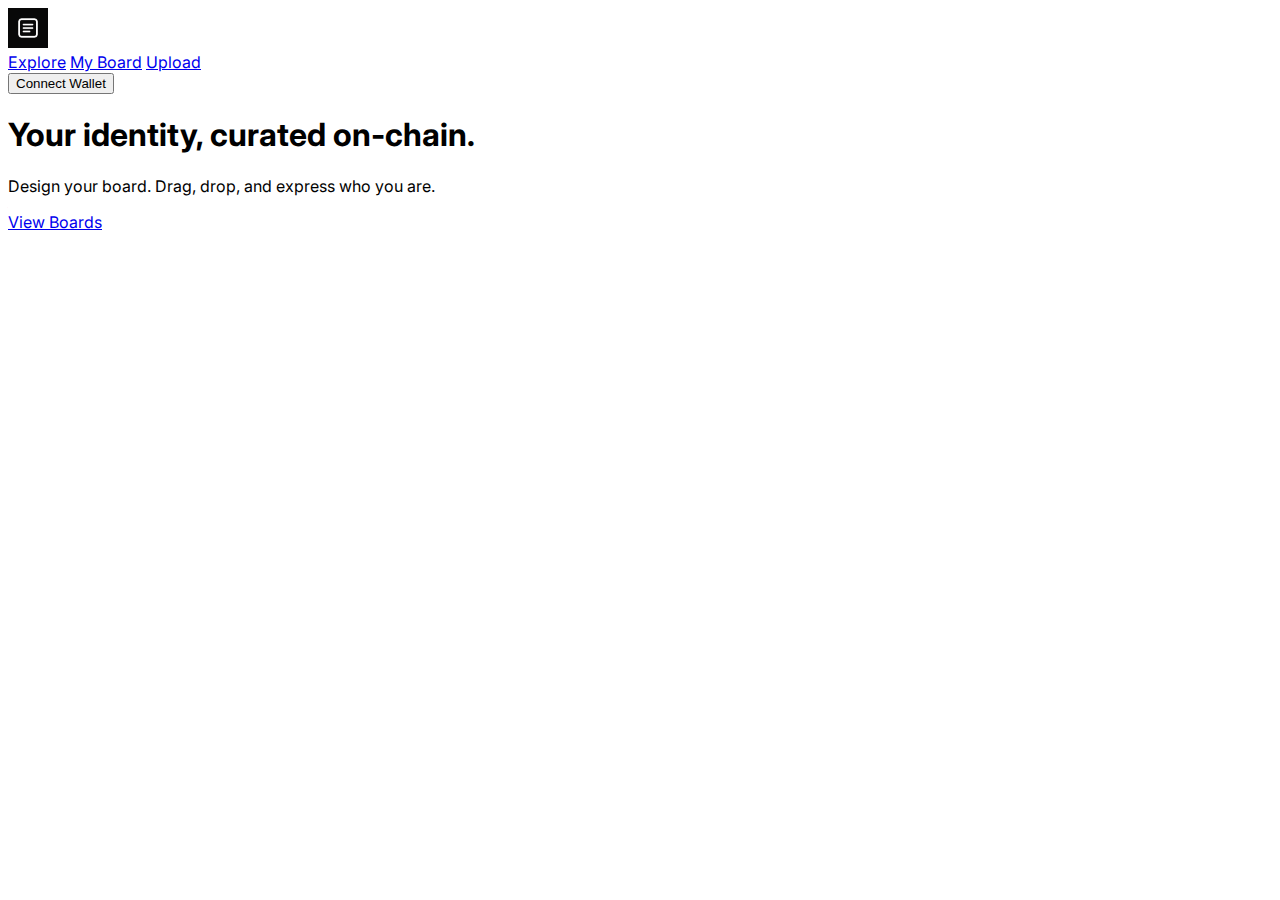
<file: index.html>
<!DOCTYPE html>
<html lang="en">
<head>
  <meta charset="UTF-8" />
  <meta name="viewport" content="width=device-width, initial-scale=1.0"/>
  <title>ChainFrame</title>
  <link href="https://fonts.googleapis.com/css2?family=Inter:wght@400;700&display=swap" rel="stylesheet" />
  <link rel="stylesheet" href="css/style.css"/>
</head>
<body>
  <header>
    <img src="assets/logo.png" alt="ChainFrame Logo" style="height: 40px;">
    <nav>
      <a href="explore.html">Explore</a>
      <a href="profile.html">My Board</a>
      <a href="upload.html">Upload</a>
    </nav>
    <button>Connect Wallet</button>
  </header>
  <main class="hero">
    <h1>Your identity, curated on-chain.</h1>
    <p>Design your board. Drag, drop, and express who you are.</p>
    <a href="explore.html">View Boards</a>
  </main>
</body>
</html>
</file>
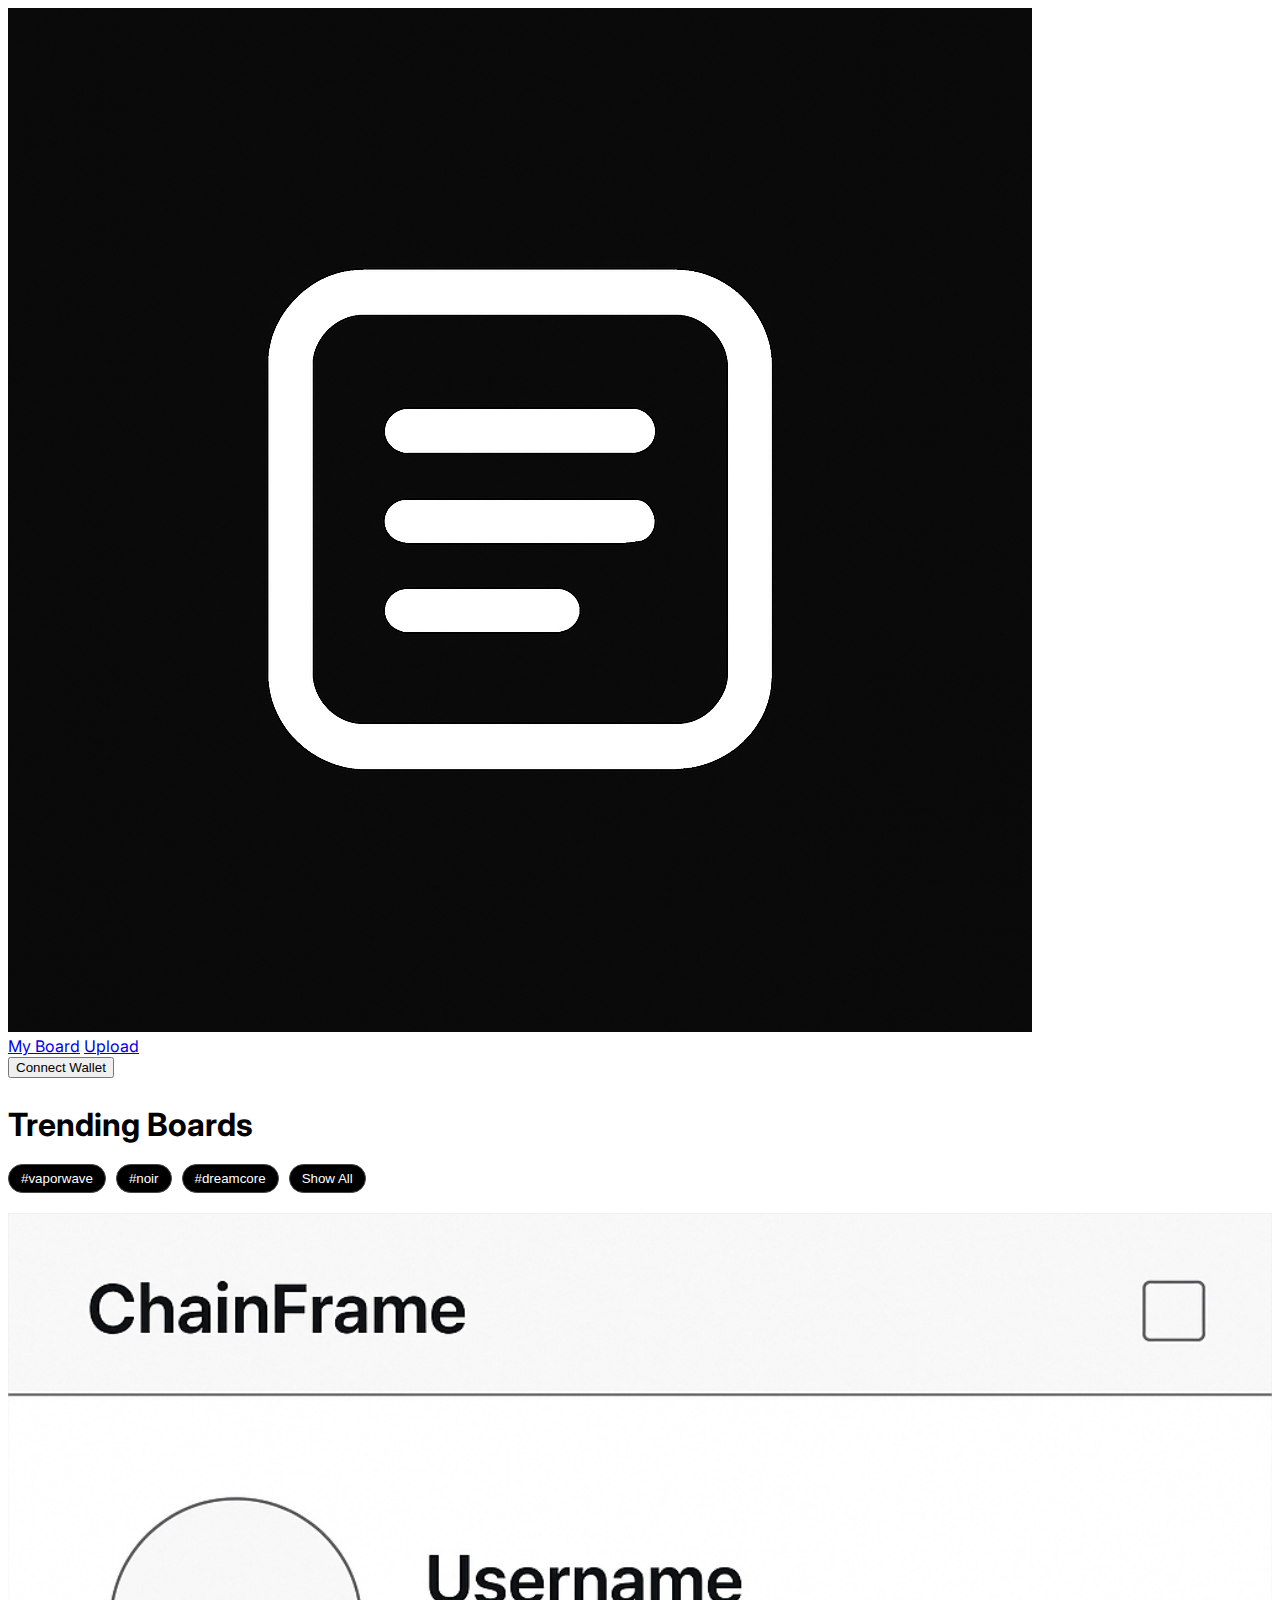
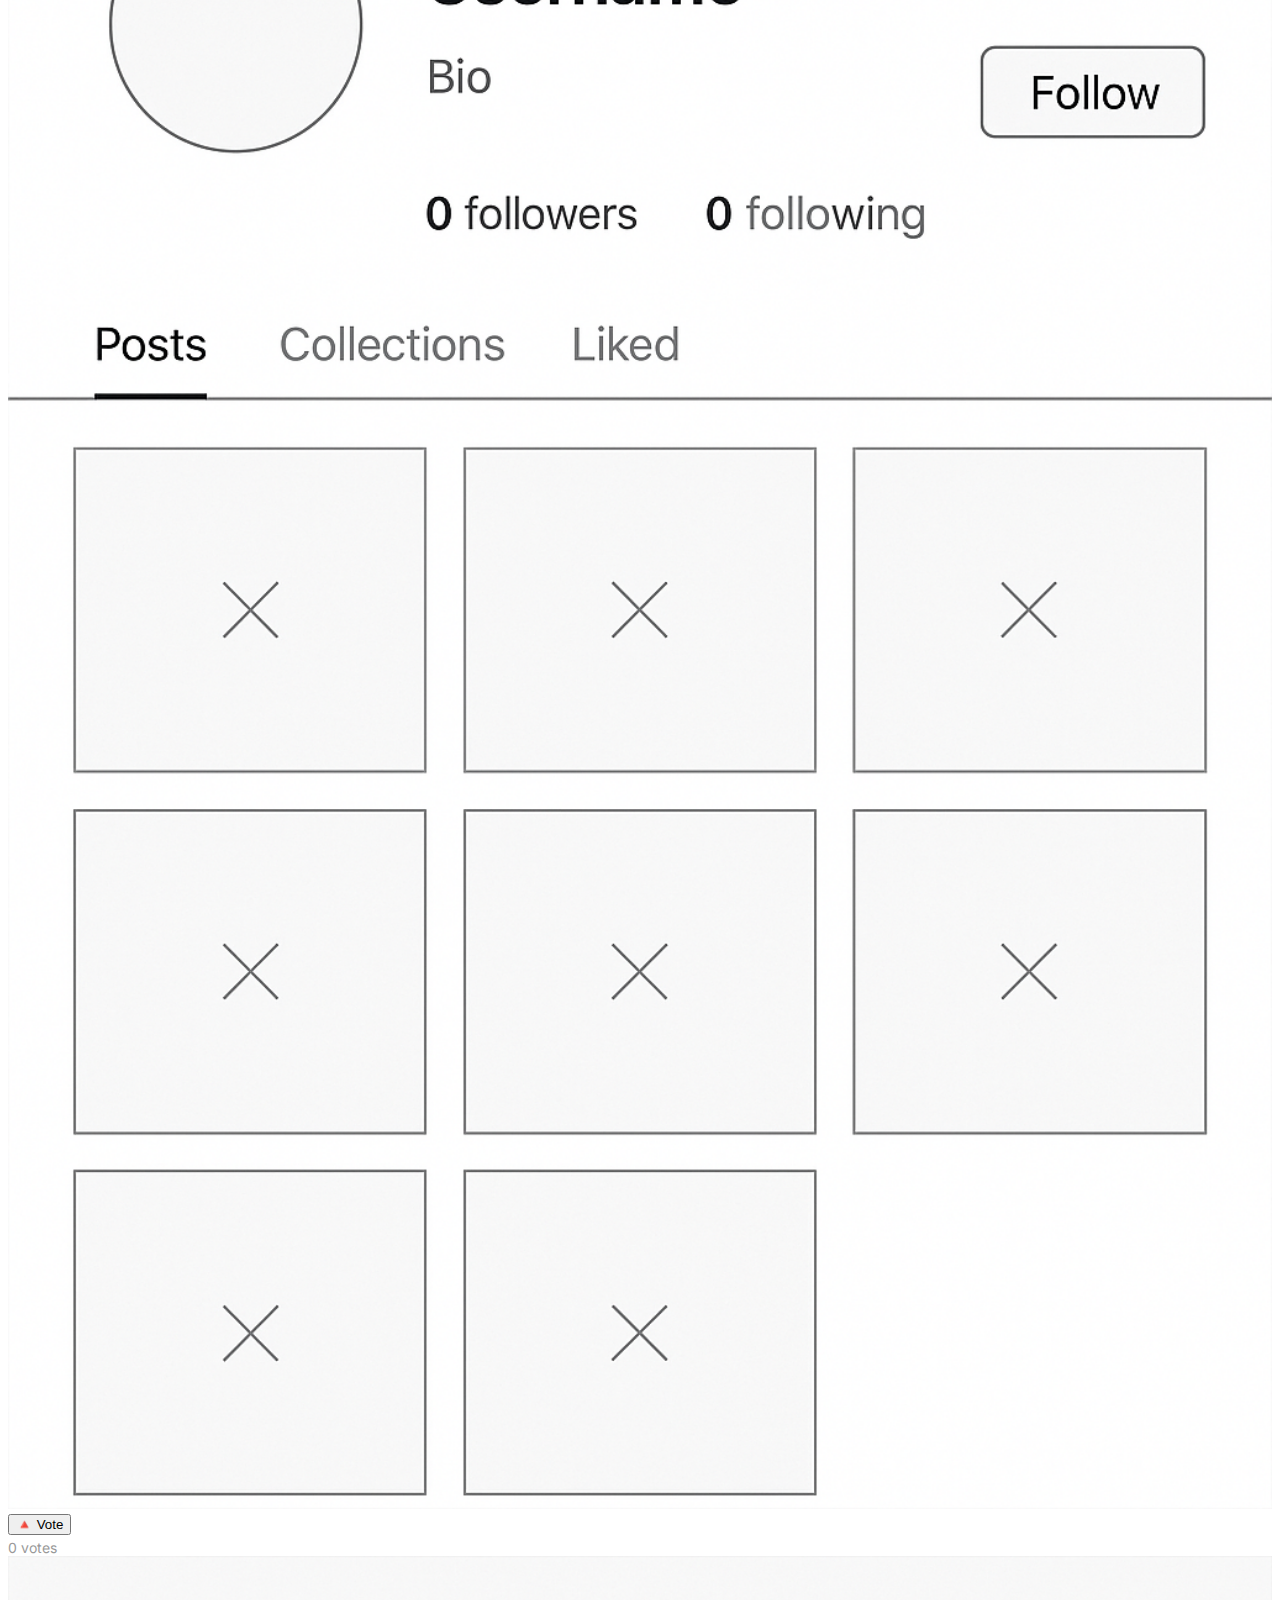
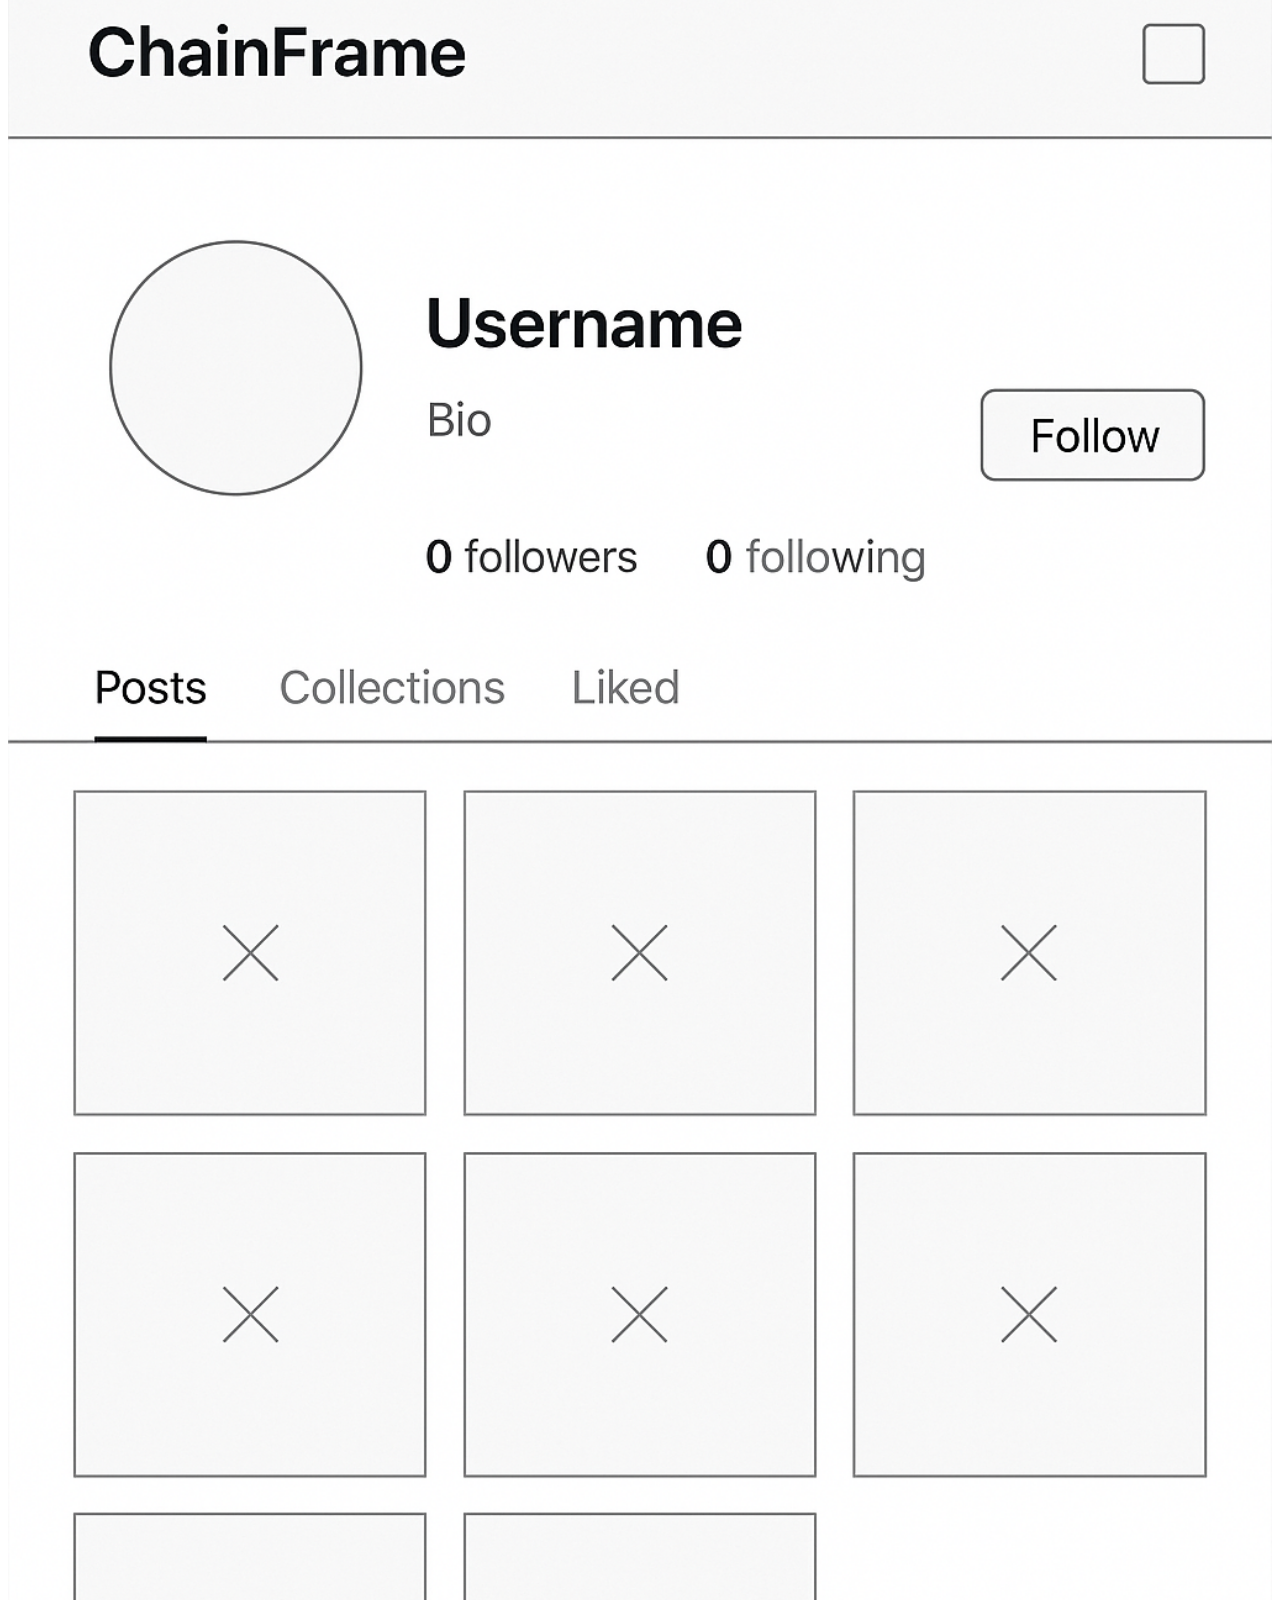
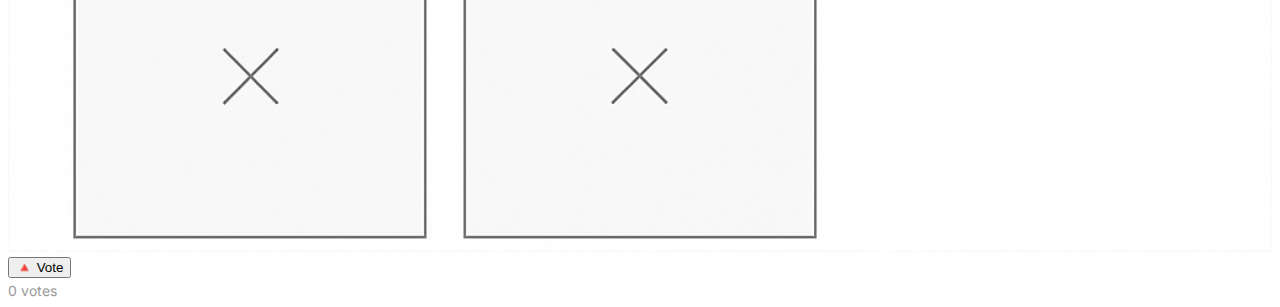
<file: explore.html>
<!DOCTYPE html>
<html lang="en">
<head>
  <meta charset="UTF-8" />
  <meta name="viewport" content="width=device-width, initial-scale=1.0"/>
  <title>Explore - ChainFrame</title>
  <link href="https://fonts.googleapis.com/css2?family=Inter:wght@400;700&display=swap" rel="stylesheet" />
  <link rel="stylesheet" href="css/style.css"/>
  <style>
    .tags {
      display: flex;
      gap: 10px;
      margin-bottom: 20px;
    }
    .tags button {
      border: 1px solid #444;
      background: #000;
      color: #fff;
      padding: 6px 12px;
      border-radius: 9999px;
      cursor: pointer;
    }
    .vote-count {
      color: #999;
      font-size: 14px;
      margin-top: 4px;
    }
  </style>
</head>
<body>
  <header>
    <img src="assets/logo.png" alt="ChainFrame Logo" class="logo" />
    <nav>
      <a href="profile.html">My Board</a>
      <a href="upload.html">Upload</a>
    </nav>
    <button id="connect-wallet">Connect Wallet</button>
  </header>
  <main>
    <h2 style="font-size: 32px; font-weight: bold; margin-bottom: 20px;">Trending Boards</h2>

    <div class="tags">
      <button data-tag="vaporwave">#vaporwave</button>
      <button data-tag="noir">#noir</button>
      <button data-tag="dreamcore">#dreamcore</button>
      <button data-tag="all">Show All</button>
    </div>

    <section class="grid-board" id="board-grid">
      <div class="card-wrapper" data-tags="vaporwave noir">
        <img src="assets/avatar.png" style="width: 100%; height: 100%; object-fit: cover;" />
        <button class="vote-btn">🔺 Vote</button>
        <div class="vote-count">0 votes</div>
      </div>
      <div class="card-wrapper" data-tags="dreamcore">
        <img src="assets/avatar.png" style="width: 100%; height: 100%; object-fit: cover;" />
        <button class="vote-btn">🔺 Vote</button>
        <div class="vote-count">0 votes</div>
      </div>
    </section>
  </main>
  <script>
    const tagButtons = document.querySelectorAll(".tags button");
    const cards = document.querySelectorAll(".card-wrapper");

    tagButtons.forEach(button => {
      button.addEventListener("click", () => {
        const tag = button.dataset.tag;
        cards.forEach(card => {
          const tags = card.dataset.tags.split(" ");
          card.style.display = (tag === "all" || tags.includes(tag)) ? "block" : "none";
        });
      });
    });

    // Voting logic
    document.querySelectorAll(".card-wrapper").forEach((card, index) => {
      const voteBtn = card.querySelector(".vote-btn");
      const voteCount = card.querySelector(".vote-count");
      const voteKey = `chainframe_votes_${index}`;
      let votes = parseInt(localStorage.getItem(voteKey)) || 0;
      voteCount.textContent = `${votes} votes`;

      voteBtn.addEventListener("click", () => {
        votes += 1;
        localStorage.setItem(voteKey, votes);
        voteCount.textContent = `${votes} votes`;
      });
    });
  
    // Darkroom logic
    cards.forEach((card) => {
      card.addEventListener("click", (e) => {
        if (!e.target.classList.contains("vote-btn")) {
          const imgSrc = card.querySelector("img").src;
          const tags = card.dataset.tags;
          const votes = card.querySelector(".vote-count").textContent;

          const overlay = document.createElement("div");
          overlay.style.position = "fixed";
          overlay.style.top = 0;
          overlay.style.left = 0;
          overlay.style.width = "100%";
          overlay.style.height = "100%";
          overlay.style.background = "rgba(0, 0, 0, 0.9)";
          overlay.style.display = "flex";
          overlay.style.justifyContent = "center";
          overlay.style.alignItems = "center";
          overlay.style.zIndex = 10000;

          overlay.innerHTML = \`
            <div style="position: relative; text-align: center; max-width: 80%;">
              <img src="\${imgSrc}" style="max-width: 100%; border-radius: 16px; margin-bottom: 20px;" />
              <div style="color: white;">Tags: \${tags}</div>
              <div style="color: #ccc; margin-top: 10px;">\${votes}</div>
              <div style="margin-top: 20px; cursor: pointer; color: #aaa;" id="close-darkroom">Close</div>
            </div>
          \`;

          overlay.addEventListener("click", () => overlay.remove());
          document.body.appendChild(overlay);
        }
      });
    });
  </script>
</body>
</html>
</file>
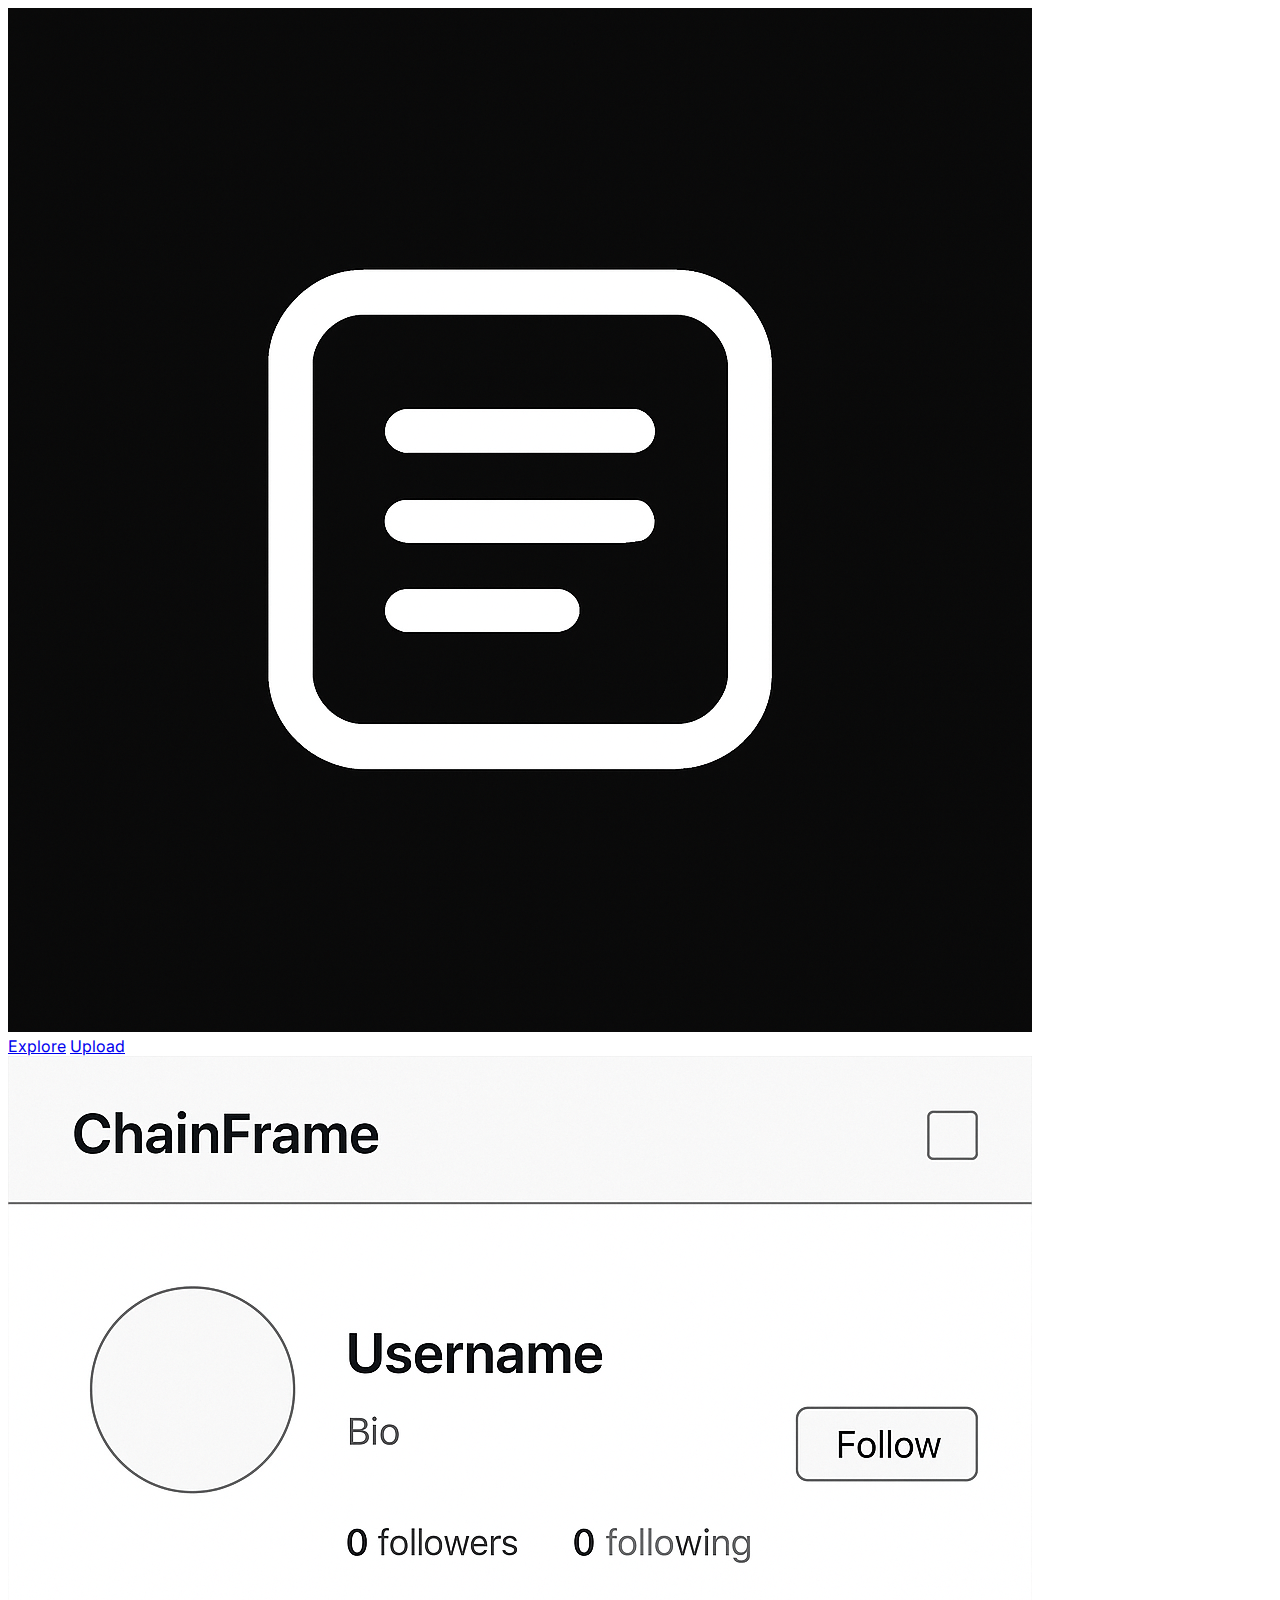
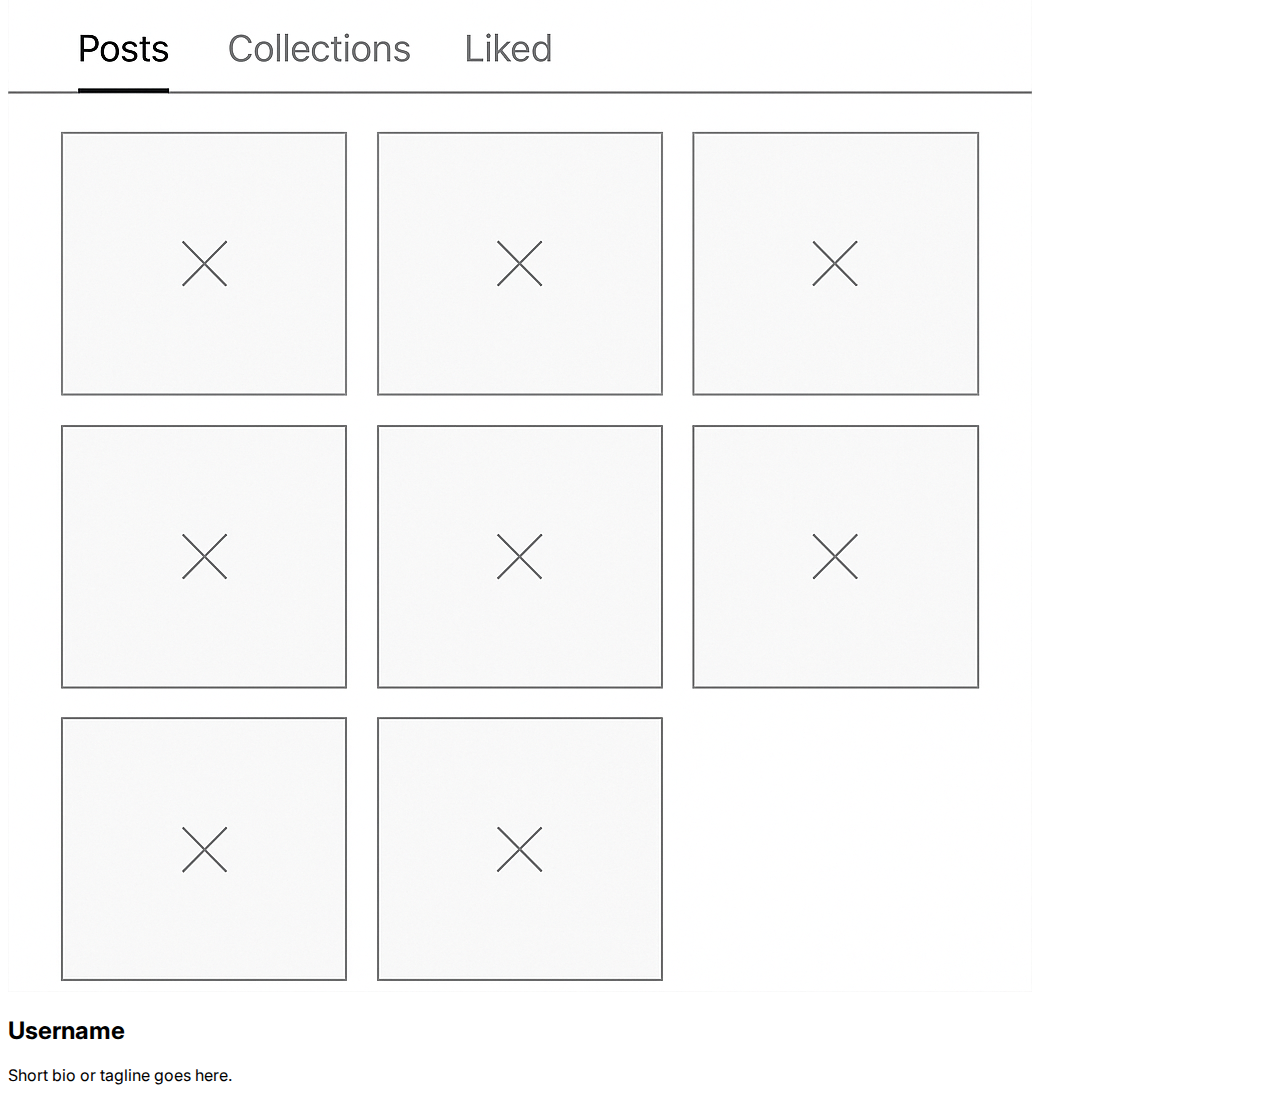
<file: profile.html>
<!DOCTYPE html>
<html lang="en">
<head>
  <meta charset="UTF-8" />
  <meta name="viewport" content="width=device-width, initial-scale=1.0" />
  <title>My Board - ChainFrame</title>
  <link href="https://fonts.googleapis.com/css2?family=Inter:wght@400;700&display=swap" rel="stylesheet">
  <link rel="stylesheet" href="css/style.css" />
</head>
<body class="bg-black text-white font-inter">
  <header class="p-4 flex justify-between items-center">
    <img src="assets/logo.png" alt="ChainFrame Logo" class="h-10" />
    <nav>
      <a href="explore.html" class="mr-4 text-gray-400 hover:text-white">Explore</a>
      <a href="upload.html" class="text-gray-400 hover:text-white">Upload</a>
    </nav>
  </header>
  <main class="p-6">
    <div class="mb-6">
      <img src="assets/avatar.png" class="w-20 h-20 rounded-full" alt="Avatar">
      <h2 class="text-2xl font-bold mt-2">Username</h2>
      <p class="text-gray-400">Short bio or tagline goes here.</p>
    </div>
    <section class="grid grid-cols-3 gap-4">
      <div class="bg-gray-800 h-40 rounded-lg"></div>
      <div class="bg-gray-800 h-40 rounded-lg"></div>
      <div class="bg-gray-800 h-40 rounded-lg"></div>
    </section>
  </main>
</body>
</html>
</file>
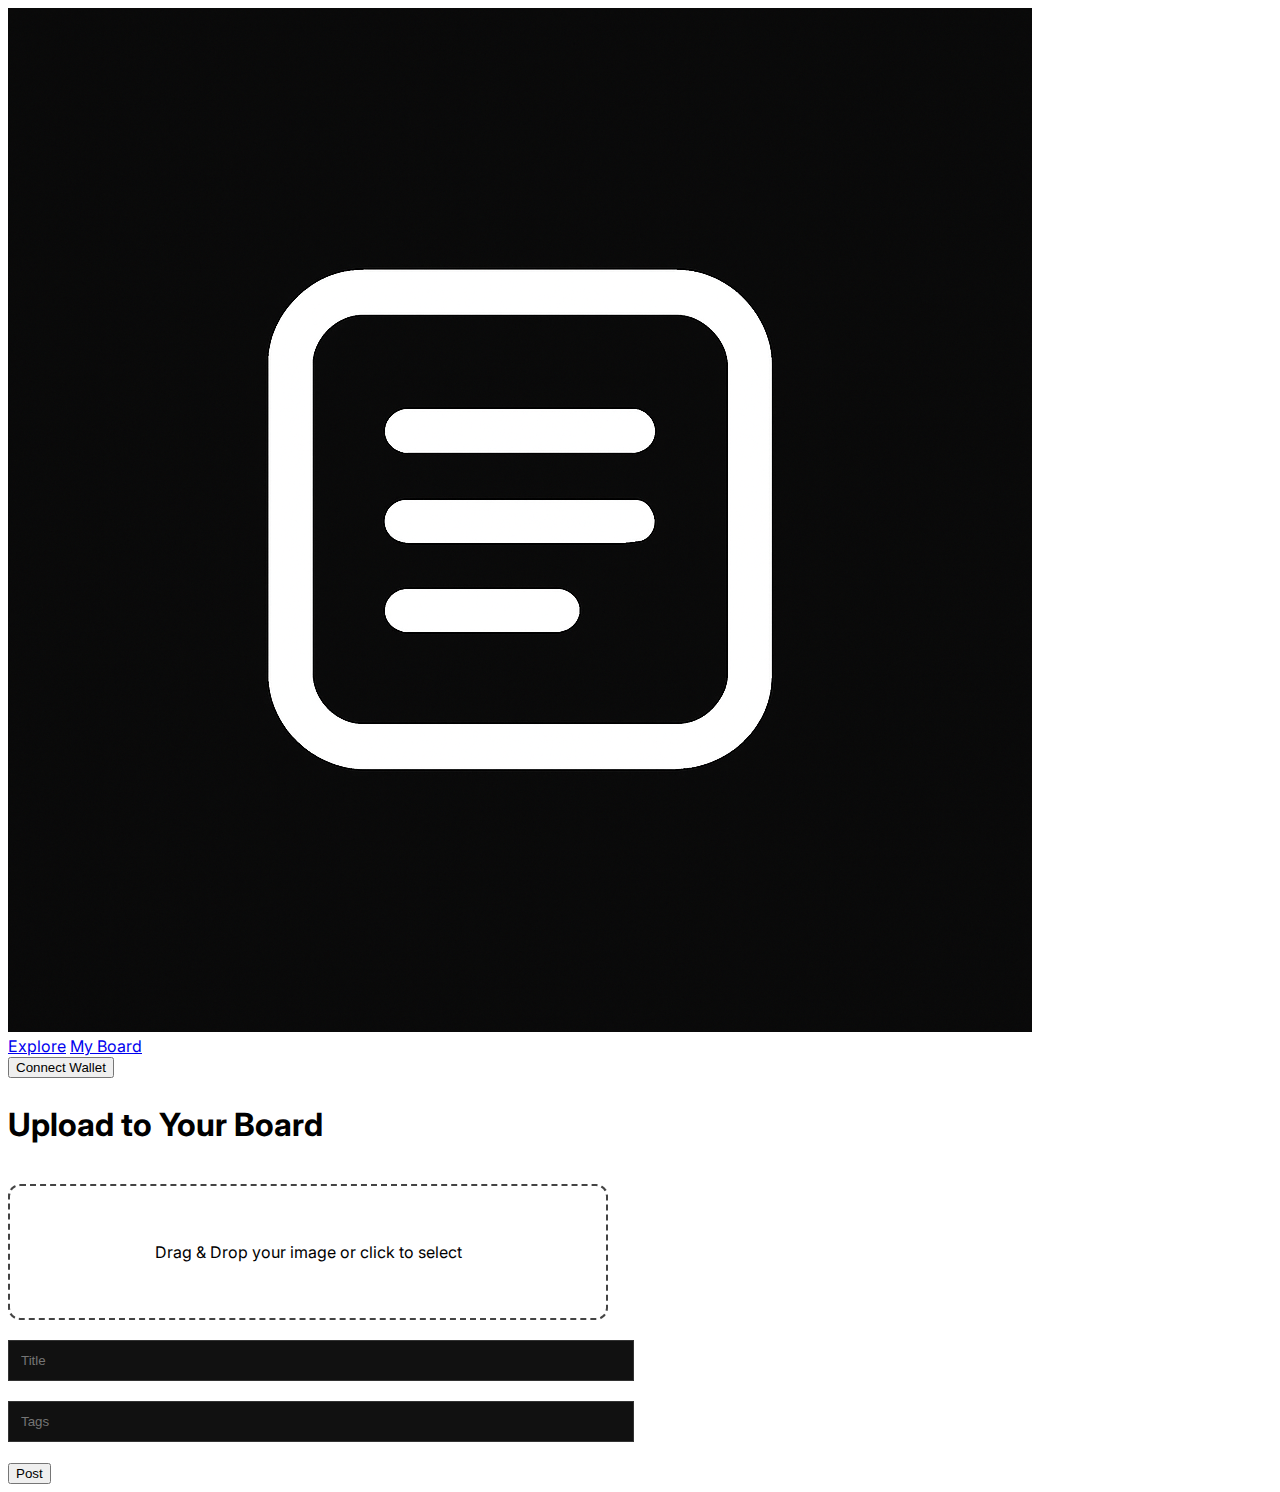
<file: upload.html>
<!DOCTYPE html>
<html lang="en">
<head>
  <meta charset="UTF-8" />
  <meta name="viewport" content="width=device-width, initial-scale=1.0"/>
  <title>Upload - ChainFrame</title>
  <link href="https://fonts.googleapis.com/css2?family=Inter:wght@400;700&display=swap" rel="stylesheet" />
  <link rel="stylesheet" href="css/style.css"/>
</head>
<body>
  <header>
    <img src="assets/logo.png" alt="ChainFrame Logo" class="logo">
    <nav>
      <a href="explore.html">Explore</a>
      <a href="profile.html">My Board</a>
    </nav>
    <button>Connect Wallet</button>
  </header>
  <main>
    <h2 style="font-size: 32px; font-weight: bold; margin-bottom: 40px;">Upload to Your Board</h2>
    <form style="max-width: 600px;">
      <div id="drop-zone" style="border: 2px dashed #444; padding: 40px; text-align: center; border-radius: 12px; margin-bottom: 20px;">
        <p>Drag & Drop your image or click to select</p>
        <input type="file" id="image-input" style="display: none;" />
      </div>
      <input type="text" placeholder="Title" style="margin-bottom: 20px; width: 100%; padding: 12px; background: #111; border: 1px solid #333; color: #fff;"><br/>
      <input type="text" placeholder="Tags" style="margin-bottom: 20px; width: 100%; padding: 12px; background: #111; border: 1px solid #333; color: #fff;"><br/>
      <button type="submit">Post</button>
    </form>
  </main>
  <script src="js/app.js"></script>
  <script>
    document.querySelector("#drop-zone").addEventListener("click", () => {
      document.querySelector("#image-input").click();
    });
  </script>
</body>
</html>
</file>
<file: css/style.css>
body { font-family: 'Inter', sans-serif; }
a { transition: all 0.3s ease; }
</file>
